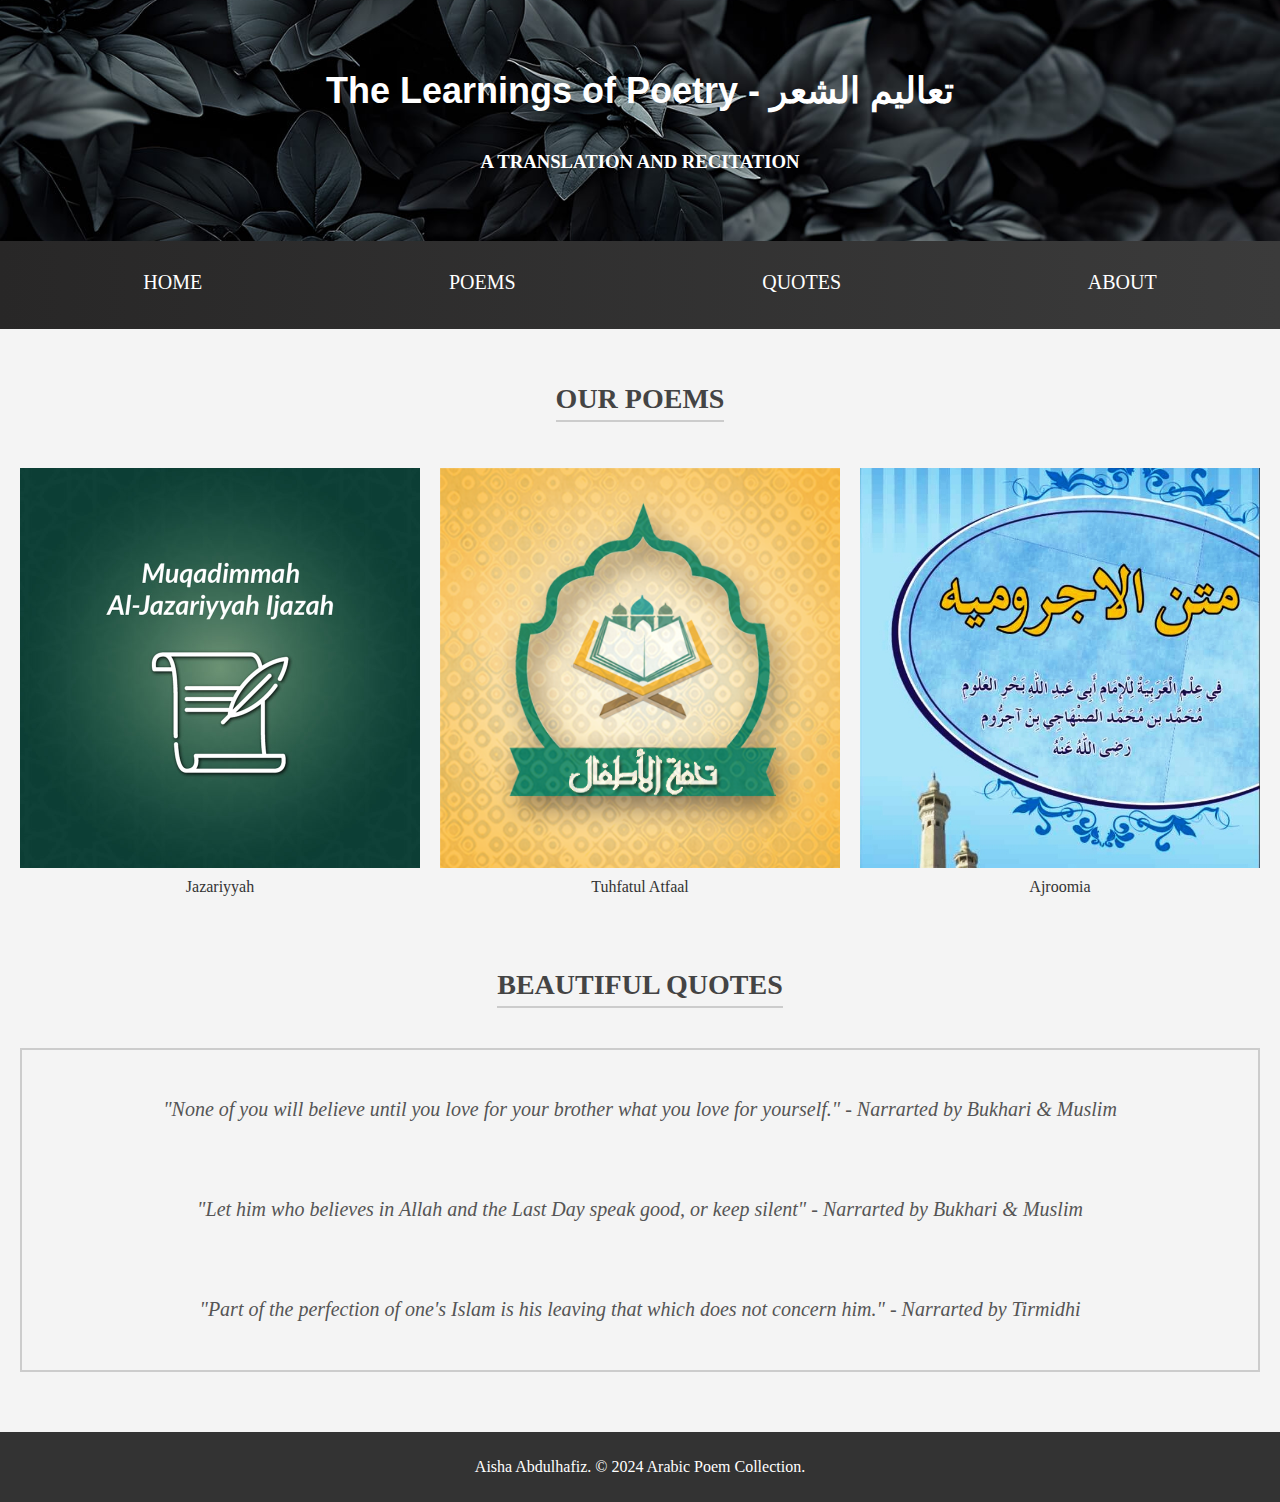
<file: index.html>
<!DOCTYPE html>
<html lang="en">
<head>
    <meta charset="UTF-8">
    <meta name="viewport" content="width=device-width, initial-scale=1.0">
    <title>Hifz App- Arabic Poem Collection</title>
    <link rel="icon" type="image/x-icon" href="assets/p.ico">
    <link rel="stylesheet" href="index.css">
</head>
<body>
    <header>
        <div class="header-background">
            <h1>The Learnings of Poetry - تعاليم الشعر</h1>
            <h3>A TRANSLATION AND RECITATION</h3>
        </div>
        <nav>
            <a href="index.html">Home</a>
            <a href="#poems">Poems</a>
            <a href="#quotes">Quotes</a>
            <a href="#about">About</a>
        </nav>
    </header>
    <main>
        <section id="poems">
            <h2 class="section-title">Our Poems</h2>
            <ul>
                <li><a href="poem1.html"><img src="assets/poem1.jpg" alt="Poem 1" class="poem-img">Jazariyyah</a></li>
                <li><a href="poem2.html"><img src="assets/one.png" alt="Poem 2" class="poem-img">Tuhfatul Atfaal</a></li>
                <li><a href="poem3.html"><img src="assets/poem3.jpg" alt="Poem 3" class="poem-img">Ajroomia</a></li>
            </ul>
        </section>
        <section id="quotes">
            <h2  class="section-title">Beautiful Quotes</h2>
            <div class="quotes-box">
                <div class="quote">
                    <p>"None of you will believe until you love for your brother what you love for yourself." - Narrarted by Bukhari & Muslim</p>
                </div>
                <div class="quote">
                    <p>"Let him who believes in Allah and the Last Day speak good, or keep silent" - Narrarted by Bukhari & Muslim</p>
                </div>
                <div class="quote">
                    <p>"Part of the perfection of one's Islam is his leaving that which does not concern him." -  Narrarted by Tirmidhi</p>
                </div>
            </div>
        </section>
    </main>
    <footer id="about">
        <p>Aisha Abdulhafiz. © 2024 Arabic Poem Collection.</p>
    </footer>
</body>
</html>
</file>
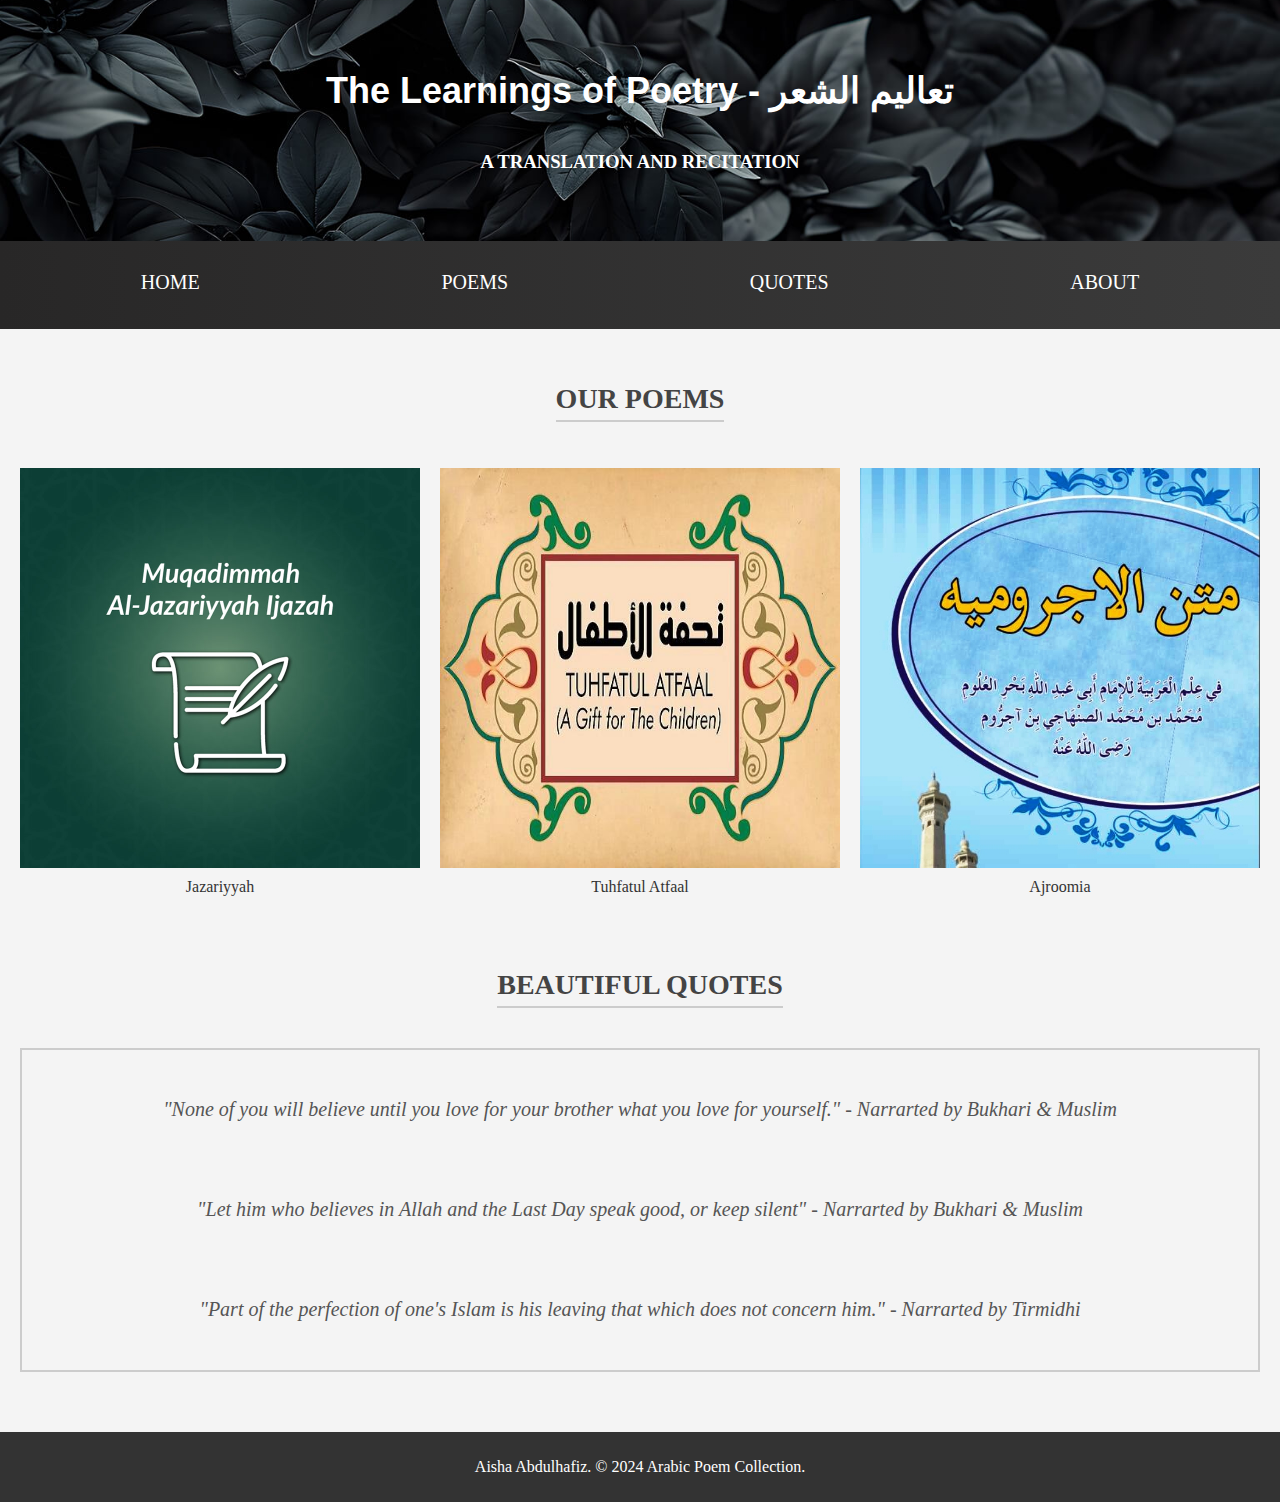
<file: poem.html>
<!DOCTYPE html>
<html lang="en">
<head>
    <meta charset="UTF-8">
    <meta name="viewport" content="width=device-width, initial-scale=1.0">
    <title>Poem Collection</title>
    <link rel="stylesheet" href="poem.css">
</head>
<body>
    <header>
        <div class="header-background">
            <h1>The Learnings of Poetry - تعاليم الشعر</h1>
            <h3>A TRANSLATION AND RECITATION</h3>
        </div>
        <nav>
            <a href="poem.html">Home</a>
            <a href="#poems">Poems</a>
            <a href="#quotes">Quotes</a>
            <a href="#about">About</a>
        </nav>
    </header>
    <main>
        <section id="poems">
            <h2 class="section-title">Our Poems</h2>
            <ul>
                <li><a href="poem1.html"><img src="poem1.jpg" alt="Poem 1" class="poem-img">Jazariyyah</a></li>
                <li><a href="poem2.html"><img src="poem2.jpg" alt="Poem 2" class="poem-img">Tuhfatul Atfaal</a></li>
                <li><a href="poem3.html"><img src="poem3.jpg" alt="Poem 3" class="poem-img">Ajroomia</a></li>
            </ul>
        </section>
        <section id="quotes">
            <h2  class="section-title">Beautiful Quotes</h2>
            <div class="quotes-box">
                <div class="quote">
                    <p>"None of you will believe until you love for your brother what you love for yourself." - Narrarted by Bukhari & Muslim</p>
                </div>
                <div class="quote">
                    <p>"Let him who believes in Allah and the Last Day speak good, or keep silent" - Narrarted by Bukhari & Muslim</p>
                </div>
                <div class="quote">
                    <p>"Part of the perfection of one's Islam is his leaving that which does not concern him." -  Narrarted by Tirmidhi</p>
                </div>
            </div>
        </section>
    </main>
    <footer id="about">
        <p>Aisha Abdulhafiz. © 2024 Arabic Poem Collection.</p>
    </footer>
</body>
</html>
</file>
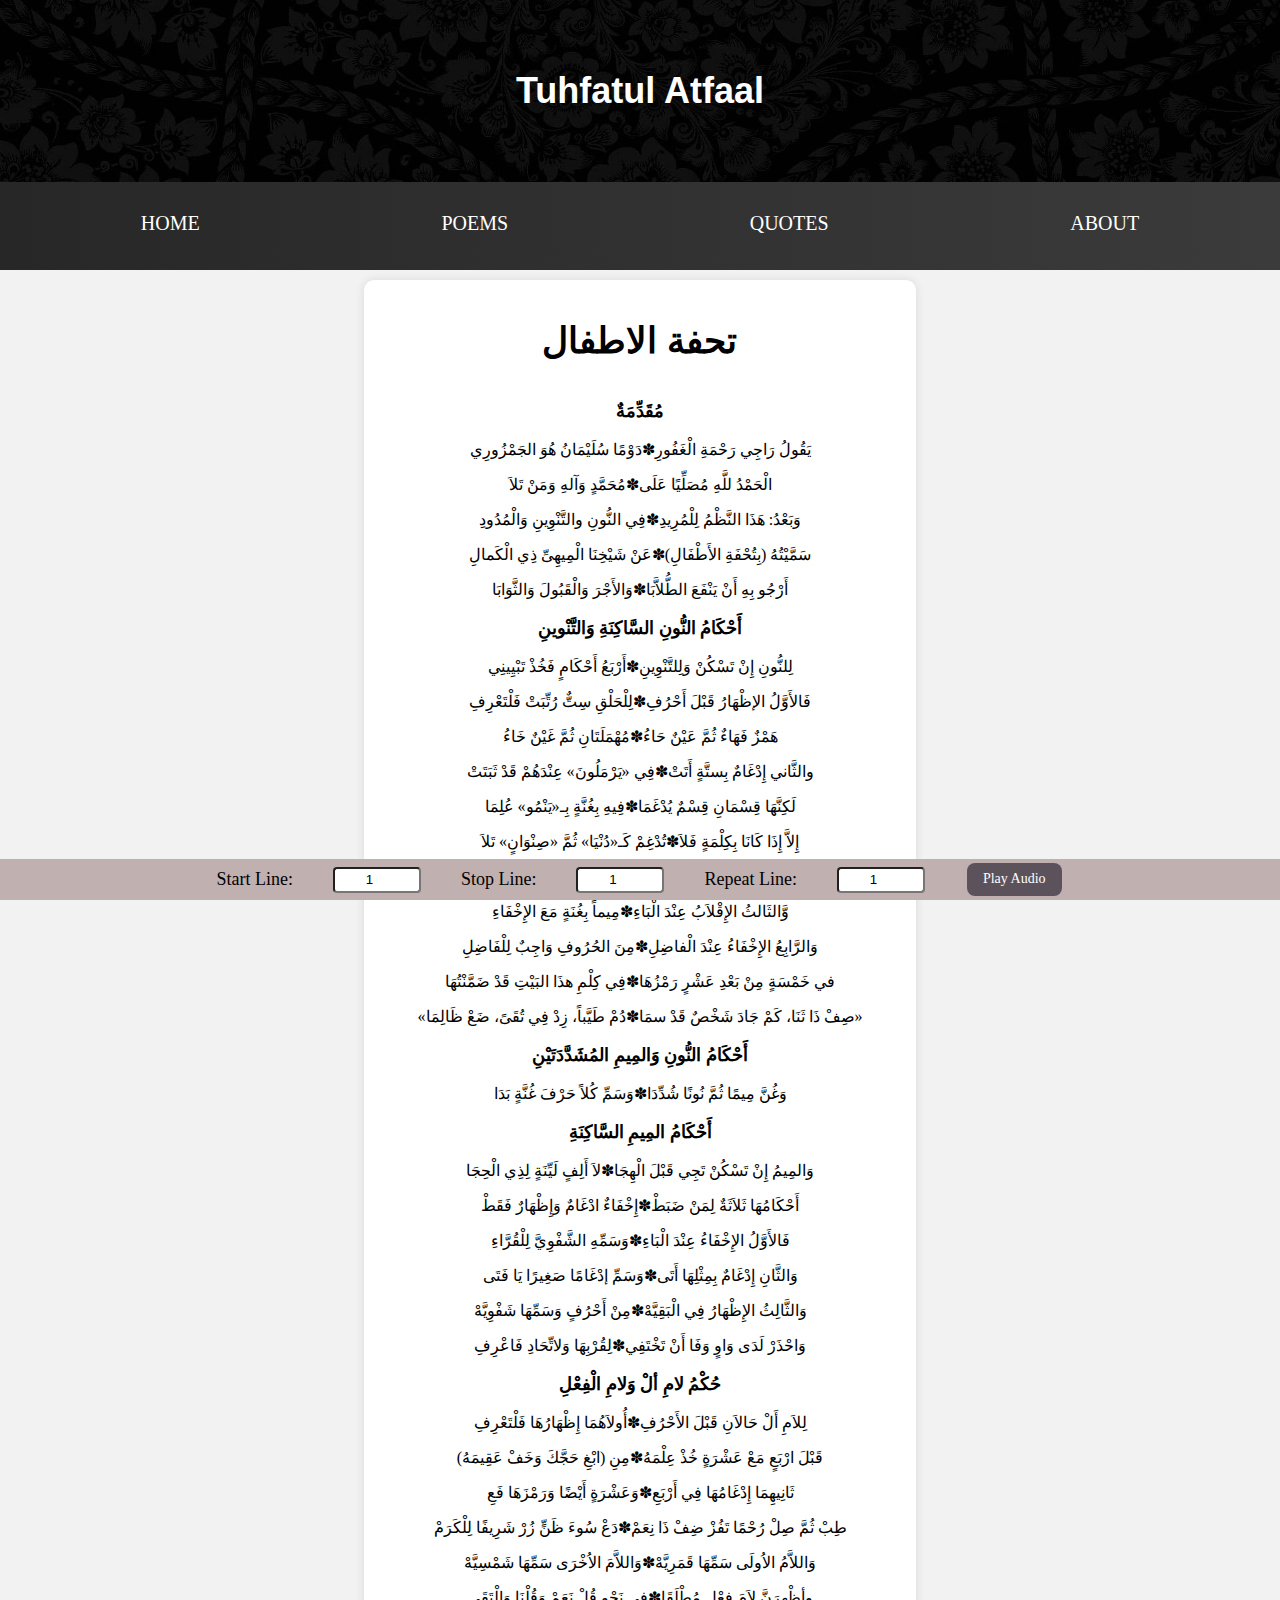
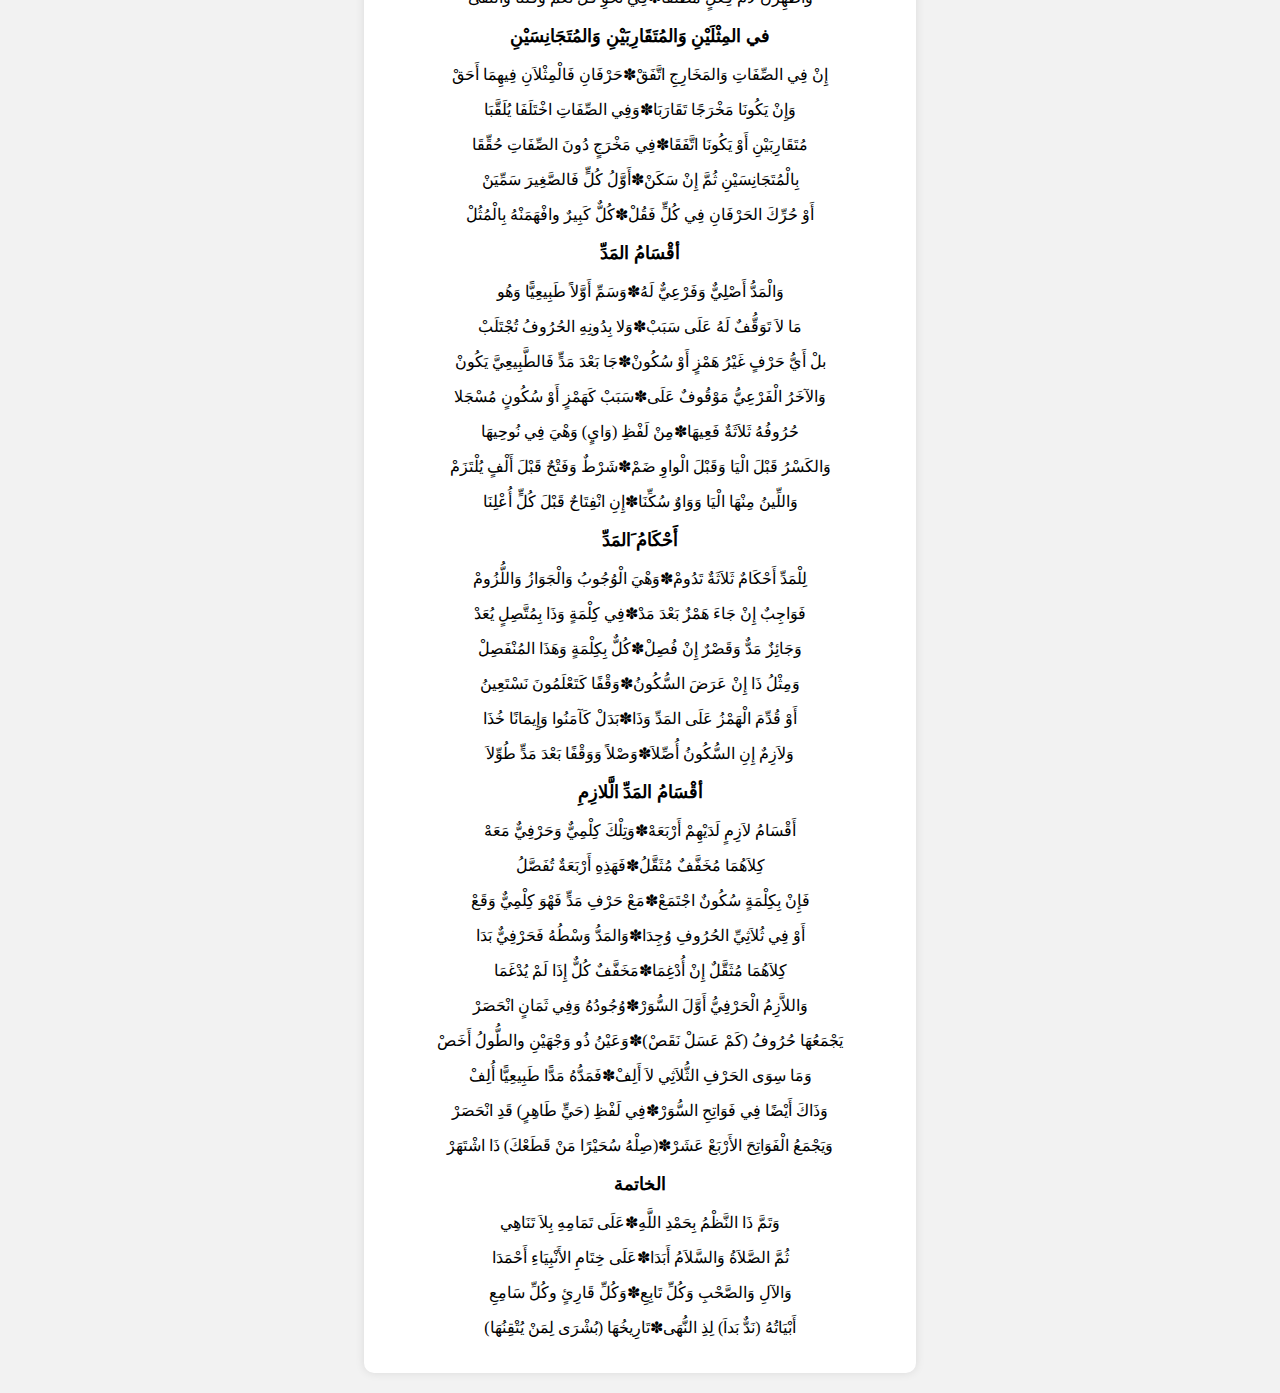
<file: poem2.html>
<!DOCTYPE html>
<html lang="en">
<head>
    <meta charset="UTF-8">
    <meta name="viewport" content="width=device-width, initial-scale=1.0">
    <title>Tuhfatul Atfaal</title>
    <link rel="icon" type="image/x-icon" href="assets/p.ico">
    <script src="index.1.0.js" defer></script>
    <link rel="stylesheet" href="poems.css">
</head>
<body>
    <header>
        <div class="header-background">
            <h1>Tuhfatul Atfaal</h1>
        </div>
            <nav>
                <a href="index.html">Home</a>
                <a href="index.html#poems">Poems</a>
                <a href="index.html#quotes">Quotes</a>
                <a href="index.html#about">About</a>
            </nav>
    </header>

    <main>
        <div class="poem-container">
            <h1>تحفة الاطفال</h1>
            <p id="poem-text">
                <p class="section">مُقَدِّمَةٌ</p>
                <p class="line" id="1" onclick="playClick(this.id)" >يَقُولُ رَاجِي رَحْمَةِ الْغَفُورِ✽دَوْمًا سُلَيْمَانُ هُوَ الجَمْزُورِي</p>
                <p class="line" id="2" onclick="playClick(this.id)" >الْحَمْدُ للَّهِ مُصَلِّيًا عَلَى✽مُحَمَّدٍ وَآلهِ وَمَنْ تَلاَ</p>
                <p class="line" id="3" onclick="playClick(this.id)" >وَبَعْدُ: هَذَا النَّظْمُ لِلْمُرِيدِ✽فِي النُّونِ والتَّنْوِينِ وَالْمُدُودِ</p>
                <p class="line" id="4" onclick="playClick(this.id)" >سَمَّيْتُهُ (بِتُحْفَةِ الأَطْفَالِ)✽عَنْ شَيْخِنَا الْمِيهِىِّ ذِي الْكَمالِ</p>
                <p class="line" id="5" onclick="playClick(this.id)" >أَرْجُو بِهِ أَنْ يَنْفَعَ الطُّلاَّبَا✽وَالأَجْرَ وَالْقَبُولَ وَالثَّوَابَا</p>
                <p class="section">أَحْكَامُ النُّونِ السَّاكِنَةِ وَالتَّنْوينِ</p>
                <p class="line" id="6" onclick="playClick(this.id)" >لِلنُّونِ إِنْ تَسْكُنْ وَلِلتَّنْوِينِ✽أَرْبَعُ أَحْكَامٍ فَخُذْ تَبْيِينِي</p>
                <p class="line" id="7" onclick="playClick(this.id)" >فَالأَوَّلُ الإظْهَارُ قَبْلَ أَحْرُفِ✽لِلْحَلْقِ سِتٌّ رُتِّبَتْ فَلْتَعْرِفِ</p>
                <p class="line" id="8" onclick="playClick(this.id)" >هَمْزٌ فَهَاءٌ ثُمَّ عَيْنٌ حَاءُ✽مُهْمَلَتَانِ ثُمَّ غَيْنٌ خَاءُ</p>
                <p class="line" id="9" onclick="playClick(this.id)" >والثَّاني إِدْغَامٌ بِستَّةٍ أَتَتْ✽فِي «يَرْمَلُونَ» عِنْدَهُمْ قَدْ ثَبَتَتْ</p>
                <p class="line" id="10" onclick="playClick(this.id)" >لَكِنَّهَا قِسْمَانِ قِسْمٌ يُدْغَمَا✽فِيهِ بِغُنَّةٍ بِـ«يَنْمُو» عُلِمَا</p>
                <p class="line" id="11" onclick="playClick(this.id)" >إِلاَّ إِذَا كَانَا بِكِلْمَةٍ فَلاَ✽تُدْغِمْ كَـ«دُنْيَا» ثُمَّ «صِنْوَانٍ» تَلاَ</p>
                <p class="line" id="12" onclick="playClick(this.id)" >وَالثَّاني إِدْغَامٌ بِغَيْرِ غُنَّةْ✽في اللاَّمِ وَالرَّا ثُمَّ كَرّرَنَّهْ</p>
                <p class="line" id="13" onclick="playClick(this.id)" >وَّالثَالثُ الإِقْلاَبُ عِنْدَ الْبَاءِ✽مِيماً بِغُنَةٍ مَعَ الإِخْفَاءِ</p>
                <p class="line" id="14" onclick="playClick(this.id)" >وَالرَّابِعُ الإِخْفَاءُ عِنْدَ الْفاضِلِ✽مِنَ الحُرُوفِ وَاجِبٌ لِلْفَاضِلِ</p>
                <p class="line" id="15" onclick="playClick(this.id)" >في خَمْسَةٍ مِنْ بَعْدِ عَشْرٍ رَمْزُهَا✽فِي كِلْمِ هذَا البَيْتِ قَدْ ضَمَّنْتُهَا</p>
                <p class="line" id="16" onclick="playClick(this.id)" >«صِفْ ذَا ثَنَا، كَمْ جَادَ شَخْصٌ قَدْ سمَا✽دُمْ طَيَّباً، زِدْ فِي تُقَىً، ضَعْ ظَالِمَا»</p>
                <p class="section">أَحْكَامُ النُّونِ وَالمِيمِ المُشَدَّدَتَيْنِ</p>
                <p class="line" id="17" onclick="playClick(this.id)" >وَغُنَّ مِيمًا ثُمَّ نُونًا شُدِّدَا✽وَسَمِّ كُلاً حَرْفَ غُنَّةٍ بَدَا</p>
                <p class="section">أَحْكَامُ المِيمِ السَّاكِنَةِ</p>
                <p class="line" id="18" onclick="playClick(this.id)" >وَالمِيمُ إِنْ تَسْكُنْ تَجِي قَبْلَ الْهِجَا✽لاَ أَلِفٍ لَيِّنَةٍ لِذِي الْحِجَا</p>
                <p class="line" id="19" onclick="playClick(this.id)" >أَحْكَامُهَا ثَلاَثَةٌ لِمَنْ ضَبَطْ✽إِخْفَاءٌ ادْغَامٌ وَإِظْهَارٌ فَقَطْ</p>
                <p class="line" id="20" onclick="playClick(this.id)" >فَالأَوَّلُ الإِخْفَاءُ عِنْدَ الْبَاءِ✽وَسَمِّهِ الشَّفْوِيَّ لِلْقُرَّاءِ</p>
                <p class="line" id="21" onclick="playClick(this.id)" >وَالثَّانِ إِدْغَامٌ بِمِثْلِهَا أَتَى✽وَسَمِّ إدْغَامًا صَغِيرًا يَا فَتَى</p>
                <p class="line" id="22" onclick="playClick(this.id)" >وَالثَّالِثُ الإِظْهَارُ فِي الْبَقِيَّهْ✽مِنْ أَحْرُفٍ وَسَمِّهَا شَفْوِيَّهْ</p>
                <p class="line" id="23" onclick="playClick(this.id)" >وَاحْذَرْ لَدَى وَاوٍ وَفَا أَنْ تَخْتَفِي✽لِقُرْبِهَا وَلاتِّحَادِ فَاعْرِفِ</p>
                <p class="section">حُكْمُ لامِ ألْ وَلامِ الْفِعْلِ</p>
                <p class="line" id="24" onclick="playClick(this.id)" >لِلاَمِ أَلْ حَالاَنِ قَبْلَ الأَحْرُفِ✽أُولاَهُمَا إِظْهَارُهَا فَلْتَعْرِفِ</p>
                <p class="line" id="25" onclick="playClick(this.id)" >قَبْلَ ارْبَعٍ مَعْ عَشْرَةٍ خُذْ عِلْمَهُ✽مِنِ (ابْغِ حَجَّكَ وَخَفْ عَقِيمَهُ)</p>
                <p class="line" id="26" onclick="playClick(this.id)" >ثَانِيهِمَا إِدْغَامُهَا فِي أَرْبَعِ✽وَعَشْرَةٍ أَيْضًا وَرَمْزَهَا فَعِ</p>
                <p class="line" id="27" onclick="playClick(this.id)" >طِبْ ثُمَّ صِلْ رُحْمًا تَفُزْ ضِفْ ذَا نِعَمْ✽دَعْ سُوءَ ظَنٍّ زُرْ شَرِيفًا لِلْكَرَمْ</p>
                <p class="line" id="28" onclick="playClick(this.id)" >وَاللاَّمُ الاُولَى سَمِّهَا قَمَرِيَّهْ✽وَاللاَّمَ الاُخْرَى سَمِّهَا شَمْسِيَّهْ</p>
                <p class="line" id="29" onclick="playClick(this.id)" >وأظْهِرَنَّ لاَمَ فِعْلٍ مُطْلَقَا✽فِي نَحْوِ قُلْ نَعَمْ وَقُلْنَا وَالْتَقَى</p>
                <p class="section">في المِثْلَيْنِ وَالمُتَقَارِبَيْنِ وَالمُتَجَانِسَيْنِ</p>
                <p class="line" id="30" onclick="playClick(this.id)" >إِنْ فِي الصِّفَاتِ وَالمَخَارِجِ اتَّفَقْ✽حَرْفَانِ فَالْمِثْلاَنِ فِيهِمَا أَحَقْ</p>
                <p class="line" id="31" onclick="playClick(this.id)" >وَإِنْ يَكُونَا مَخْرَجًا تَقَارَبَا✽وَفِي الصِّفَاتِ اخْتَلَفَا يُلَقَّبَا</p>
                <p class="line" id="32" onclick="playClick(this.id)" >مُتَقَارِبَيْنِ أَوْ يَكُونَا اتَّفَقَا✽فِي مَخْرَجٍ دُونَ الصِّفَاتِ حُقِّقَا</p>
                <p class="line" id="33" onclick="playClick(this.id)" >بِالْمُتَجَانِسَيْنِ ثُمَّ إِنْ سَكَنْ✽أَوَّلُ كُلٍّ فَالصَّغِيرَ سَمِّيَنْ</p>
                <p class="line" id="34" onclick="playClick(this.id)" >أَوْ حُرِّكَ الحَرْفَانِ فِي كُلٍّ فَقُلْ✽كُلٌّ كَبِيرٌ وافْهَمَنْهُ بِالْمُثُلْ</p>
                <p class="section">أقْسَامُ المَدِّ</p>
                <p class="line" id="35" onclick="playClick(this.id)" >وَالْمَدُّ أَصْلِيٌّ وَفَرْعِيٌّ لَهُ✽وَسَمِّ أَوَّلاً طَبِيعِيًّا وَهُو</p>
                <p class="line" id="36" onclick="playClick(this.id)" >مَا لاَ تَوَقُّفٌ لَهُ عَلَى سَبَبْ✽وَلا بِدُونِهِ الحُرُوفُ تُجْتَلَبْ</p>
                <p class="line" id="37" onclick="playClick(this.id)" >بلْ أَيُّ حَرْفٍ غَيْرُ هَمْزٍ أَوْ سُكُونْ✽جَا بَعْدَ مَدٍّ فَالطَّبِيعِيَّ يَكُونْ</p>
                <p class="line" id="38" onclick="playClick(this.id)" >وَالآخَرُ الْفَرْعِيُّ مَوْقُوفٌ عَلَى✽سَبَبْ كَهَمْزٍ أَوْ سُكُونٍ مُسْجَلا</p>
                <p class="line" id="39" onclick="playClick(this.id)" >حُرُوفُهُ ثَلاَثَةٌ فَعِيهَا✽مِنْ لَفْظِ (وَايٍ) وَهْيَ فِي نُوحِيهَا</p>
                <p class="line" id="40" onclick="playClick(this.id)" >وَالكَسْرُ قَبْلَ الْيَا وَقَبْلَ الْواوِ ضَمْ✽شَرْطٌ وَفَتْحٌ قَبْلَ أَلْفٍ يُلْتَزَمْ</p>
                <p class="line" id="41" onclick="playClick(this.id)" >وَاللِّينُ مِنْهَا الْيَا وَوَاوٌ سُكِّنَا✽إِنِ انْفِتَاحٌ قَبْلَ كُلٍّ أُعْلِنَا</p>
                <p class="section">أَحْكَامُ َالمَدِّ</p>
                <p class="line" id="42" onclick="playClick(this.id)" >لِلْمَدِّ أَحْكَامٌ ثَلاَثَةٌ تَدُومْ✽وَهْيَ الْوُجُوبُ وَالْجَوَازُ وَاللُّزُومْ</p>
                <p class="line" id="43" onclick="playClick(this.id)" >فَوَاجِبٌ إِنْ جَاءَ هَمْزٌ بَعْدَ مَدْ✽فِي كِلْمَةٍ وَذَا بِمُتَّصِلٍ يُعَدْ</p>
                <p class="line" id="44" onclick="playClick(this.id)" >وَجَائِزٌ مَدٌّ وَقَصْرٌ إِنْ فُصِلْ✽كُلٌّ بِكِلْمَةٍ وَهَذَا المُنْفَصِلْ</p>
                <p class="line" id="45" onclick="playClick(this.id)" >وَمِثْلُ ذَا إِنْ عَرَضَ السُّكُونُ✽وَقْفًا كَتَعْلَمُونَ نَسْتَعِينُ</p>
                <p class="line" id="46" onclick="playClick(this.id)" >أَوْ قُدِّمَ الْهَمْزُ عَلَى المَدِّ وَذَا✽بَدَلْ كَآمَنُوا وَإِيمَانًا خُذَا</p>
                <p class="line" id="47" onclick="playClick(this.id)" >وَلاَزِمٌ إِنِ السُّكُونُ أُصِّلاَ✽وَصْلاً وَوَقْفًا بَعْدَ مَدٍّ طُوِّلاَ</p>
                <p class="section">أقْسَامُ المَدِّ الَّلازِمِ</p>
                <p class="line" id="48" onclick="playClick(this.id)" >أَقْسَامُ لاَزِمٍ لَدَيْهِمْ أَرْبَعَهْ✽وَتِلْكَ كِلْمِيٌّ وَحَرْفِيٌّ مَعَهْ</p>
                <p class="line" id="49" onclick="playClick(this.id)" >كِلاَهُمَا مُخَفَّفٌ مُثَقَّلُ✽فَهَذِهِ أَرْبَعَةٌ تُفَصَّلُ</p>
                <p class="line" id="50" onclick="playClick(this.id)" >فَإِنْ بِكِلْمَةٍ سُكُونٌ اجْتَمَعْ✽مَعْ حَرْفِ مَدٍّ فَهْوَ كِلْمِيٌّ وَقَعْ</p>
                <p class="line" id="51" onclick="playClick(this.id)" >أَوْ فِي ثُلاَثِيِّ الحُرُوفِ وُجِدَا✽وَالمَدُّ وَسْطُهُ فَحَرْفِيٌّ بَدَا</p>
                <p class="line" id="52" onclick="playClick(this.id)" >كِلاَهُمَا مُثَقَّلٌ إِنْ أُدْغِمَا✽مَخَفَّفٌ كُلٌّ إِذَا لَمْ يُدْغَمَا</p>
                <p class="line" id="53" onclick="playClick(this.id)" >وَاللاَّزِمُ الْحَرْفِيُّ أَوَّلَ السُّوَرْ✽وُجُودُهُ وَفِي ثَمَانٍ انْحَصَرْ</p>
                <p class="line" id="54" onclick="playClick(this.id)" >يَجْمَعُهَا حُرُوفُ (كَمْ عَسَلْ نَقَصْ)✽وَعَيْنُ ذُو وَجْهَيْنِ والطُّولُ أَخَصْ</p>
                <p class="line" id="55" onclick="playClick(this.id)" >وَمَا سِوَى الحَرْفِ الثُّلاَثِي لاَ أَلِفْ✽فَمَدُّهُ مَدًّا طَبِيعِيًّا أُلِفْ</p>
                <p class="line" id="56" onclick="playClick(this.id)" >وَذَاكَ أَيْضًا فِي فَوَاتِحِ السُّوَرْ✽فِي لَفْظِ (حَيٍّ طَاهِرٍ) قَدِ انْحَصَرْ</p>
                <p class="line" id="57" onclick="playClick(this.id)" >وَيَجْمَعُ الْفَوَاتِحَ الأَرْبَعْ عَشَرْ✽(صِلْهُ سُحَيْرًا مَنْ قَطَعْكَ) ذَا اشْتَهَرْ</p>
                <p class="section">الخاتمة</p>
                <p class="line" id="58" onclick="playClick(this.id)" >وَتَمَّ ذَا النَّظْمُ بِحَمْدِ اللَّهِ✽عَلَى تَمَامِهِ بِلاَ تَنَاهِي</p>
                <p class="line" id="59" onclick="playClick(this.id)" >ثُمَّ الصَّلاَةُ وَالسَّلاَمُ أَبَدَا✽عَلَى خِتَامِ الأَنْبِيَاءِ أَحْمَدَا</p>
                <p class="line" id="60" onclick="playClick(this.id)" >وَالآلِ وَالصَّحْبِ وَكُلِّ تَابِعِ✽وَكُلِّ قَارِئٍ وكُلِّ سَامِعِ</p>
                <p class="line" id="61" onclick="playClick(this.id)" >أَبْيَاتُهُ (نَدٌّ بَداَ) لِذِ النُّهَى✽تَارِيخُهَا (بُشْرَى لِمَنْ يُتْقِنُهَا)</p>
            </p>
        </div>
    </main>
    <audio id="poem-audio" src="" preload="auto"></audio>

    <div class="navi" id="fixed">
        <button class="dropdown-toggle" onclick="toggleDropdown()">☰ Menu</button>

        <div class="dropdown-content">
            <label for="start">Start Line:</label>
            <input type="number" id="start" name="Start" min="1" max="61" value="1" onchange="startLineChange(this.value)">
        
            <label for="stop">Stop Line:</label>
            <input type="number" id="stop" name="Stop" min="1" max="61" value="1" onchange="stopLineChange(this.value)">

            <label for="repeat">Repeat Line:</label>
            <input type="number" id="repeat" name="repeat" min="1" max="10" value="1">
            
            <button id="play" onclick="playAudio()">Play Audio</button>
        </div>
    </div>
</body>

</html>
</file>
<file: index.css>
body {
    font-family: 'Times New Roman', Times, serif;
    margin: 0;
    padding: 0;
    background-color: #f4f4f4;
    overflow-x: hidden;
}

header {
    color: #fff;
    text-align: center;
    background: linear-gradient(to right, rgb(40, 39, 39), rgb(59, 59, 59));
    margin-bottom: 10px;
}

.header-background {
    background-image: url('assets/four.jpg');
    background-size: cover;
    background-position: center;
    padding: 50px 10px;
    color: #fff;
}

h1 {
    font-size: 36px;
    margin: 0;
    padding: 20px;
    display: inline-block;
    font-family: 'Arial Narrow', Arial, sans-serif;
}

nav {
    display: flex;
    justify-content: space-around;
    padding: 10px 10px;
    margin: 10px;
    padding-bottom: 25px;
    overflow: hidden;
    box-sizing: border-box;
    flex-wrap: wrap; 
    width: 100%; 
}

nav a {
    color: white;
    text-decoration: none;
    padding: 10px 20px;
    border-radius: 5px;
    transition: background-color 0.3s, color 0.3s;
    font-size: 20px;
    text-transform: uppercase;
    box-sizing: border-box;
}

nav a:hover {
    background-color: #c2c2c2;
    color: #333;
}

main {
    padding: 20px;
    text-align: center;
}

ul {
    list-style: none;
    padding: 0;
    display: flex;
    flex-wrap: wrap;
    justify-content: center;
    gap: 20px;
}

li {
    margin: 10px 0;
}

a {
    text-decoration: none;
    color: #333;
}

.poem-img {
    width: 400px;
    height: 400px;
    object-fit: cover;
    display: block;
    margin: 0 auto 10px;
}

section {
    margin-bottom: 40px;
}

.quotes-box {
    border: 2px solid #ccc;
    margin-top: 20px;
}

.quote {
    font-size: 20px;
    font-style: italic;
    margin: 20px 0;
    color: #555;
    text-align: left;
}

.quote p {
    display: flex;
    justify-content: center;
    align-items: center;
    height: 80px;
    margin: 0;
}

@media only screen and (max-width: 600px) {
    .quote {
        padding: 20px;
    }
}

.section-title {
    font-family: 'Playfair Display', serif;
    font-size: 28px;
    color: #444;
    border-bottom: 2px solid #ccc;
    display: inline-block;
    margin-bottom: 20px;
    padding-bottom: 5px;
    text-transform: uppercase;
}

footer {
    background-color: #333;
    color: #fff;
    padding: 10px 0;
    text-align: center;
}

@media (max-width: 669px) {
    nav {
        display: inline;
        text-align: center;
    }

    nav a {
        float: none;
        display: block;
        width: 100%;
    }
}
</file>
<file: poem.css>
body {
    font-family: 'Times New Roman', Times, serif;
    margin: 0;
    padding: 0;
    background-color: #f4f4f4;
}

header {
    color: #fff;
    text-align: center;
    background: linear-gradient(to right, rgb(40, 39, 39), rgb(59, 59, 59));
    margin-bottom: 10px;
}

.header-background {
    background-image: url('four.jpg');
    background-size: cover;
    background-position: center;
    padding: 50px 10px;
    color: #fff;
}

h1 {
    font-size: 36px;
    margin: 0;
    padding: 20px;
    display: inline-block;
    font-family: 'Arial Narrow', Arial, sans-serif;
}

nav {
    display: flex;
    justify-content: space-around;
    padding: 10px 10px;
    margin: 10px;
    padding-bottom: 25px;
}

nav a {
    color: white;
    text-decoration: none;
    padding: 10px 20px;
    border-radius: 5px;
    transition: background-color 0.3s, color 0.3s;
    font-size: 20px;
    text-transform: uppercase;
}

nav a:hover {
    background-color: #c2c2c2;
    color: #333;
}

main {
    padding: 20px;
    text-align: center;
}

ul {
    list-style: none;
    padding: 0;
    display: flex;
    flex-wrap: wrap;
    justify-content: center;
    gap: 20px;
}

li {
    margin: 10px 0;
}

a {
    text-decoration: none;
    color: #333;
}

.poem-img {
    width: 400px;
    height: 400px;
    object-fit: cover;
    display: block;
    margin: 0 auto 10px;
}

section {
    margin-bottom: 40px;
}

.quotes-box {
    border: 2px solid #ccc;
    margin-top: 20px;
}

.quote {
    font-size: 20px;
    font-style: italic;
    margin: 20px 0;
    color: #555;
    text-align: left;
}

.quote p {
    display: flex;
    justify-content: center;
    align-items: center;
    height: 80px;
    margin: 0;
}
.section-title {
    font-family: 'Playfair Display', serif;
    font-size: 28px;
    color: #444;
    border-bottom: 2px solid #ccc;
    display: inline-block;
    margin-bottom: 20px;
    padding-bottom: 5px;
    text-transform: uppercase;
}

footer {
    background-color: #333;
    color: #fff;
    padding: 10px 0;
    text-align: center;
}
</file>
<file: poems.css>
body {
    background-color: #f2f2f2;
    font-family: 'Times New Roman', Times, serif;
    margin: 0;
    padding: 0;
    box-sizing: border-box;
}

header {
    color: #fff;
    text-align: center;
    background: linear-gradient(to right, rgb(40, 39, 39), rgb(59, 59, 59));
    margin-bottom: 10px;
}

.header-background {
    background-image: url('assets/three.jpg');
    background-size: cover;
    background-position: center;
    padding: 50px 10px;
    color: #fff;
}

h1 {
    font-size: 36px;
    margin: 0;
    padding: 20px;
    display: inline-block;
    font-family: 'Arial Narrow', Arial, sans-serif;
}

nav {
    display: flex;
    justify-content: space-around;
    padding: 10px 10px;
    margin: 10px;
    padding-bottom: 25px;
    overflow: hidden;
    box-sizing: border-box;
    flex-wrap: wrap; 
}

.navi {
    display: flex;
    justify-content: center;
    align-items: center;
    font-size: 18px;
    gap: 40px;
    background-color: #c1b0b0;
    border-top: 40px;
    font-family: Georgia, 'Times New Roman', Times, serif;
    flex-wrap: wrap; 
}

.navi input[type="number"]{
    text-align: center;
    width: 80px;
    height: 20px;
    border-radius: 4px;
}

#fixed {
    position: fixed;
    bottom: 0;
    width: 100%;
    z-index: 100;
}


nav a {
    color: white;
    text-decoration: none;
    padding: 10px 20px;
    border-radius: 5px;
    transition: background-color 0.3s, color 0.3s;
    font-size: 20px;
    text-transform: uppercase;
    box-sizing: border-box;
}

nav a:hover {
    background-color: #c2c2c2;
    color: #333;
    box-sizing: border-box;
}

main {
    display: flex;
    justify-content: center;
    align-items: center;
    flex-direction: column;
    margin-bottom: 20px;
}

.section {
    font-weight: bold;
    font-size: large;
}

.line.highlight {
    background-color: #f4f430; 
}

.font-brown {
    color: rgb(189, 55, 55);
}

.poem-container {
    background-color: #fff;
    padding: 20px;
    border-radius: 10px;
    box-shadow: 0 0 10px rgba(0, 0, 0, 0.1);
    width: 40%;
    text-align: center;
}

#poem-text {
    margin: 0;
}

#repeat {
    text-align: center;
    width: 80px;
    height: 20px;
    border-radius: 4px;
}

button {
    background-color: #5c525c;
    color: white;
    border: none;
    padding: 8px 16px;
    padding-bottom: 9px;
    text-align: center;
    text-decoration: none;
    display: inline-block;
    font-size: 14px;
    margin: 4px 2px;
    cursor: pointer;
    border-radius: 8px;
    font-family: Georgia, 'Times New Roman', Times, serif ;
}

.dropdown-toggle {
    display: none;
}

.dropdown-content{
    display: flex;
    justify-content: center;
    align-items: center;
    font-size: 18px;
    gap: 40px;
    background-color: #c1b0b0;
    border-top: 40px;
    font-family: Georgia, 'Times New Roman', Times, serif;
    flex-wrap: wrap; 
}

/* Adjust for tablets */
@media (max-width: 912px) {
    .navi {
        flex-direction: column;
        align-items: center;
        gap: 20px;
    }

    .dropdown-toggle {
        display: block;
    }

    .dropdown-content {
        display: none;
        width: 100%;
    }

    .navi.active .dropdown-content {
        display: flex;
    }

    .navi input[type="number"] {
        width: 90px;
        height: 20px;
    }

    #repeat {
        width: 90px;
        height: 20px;
    }

    button {
        padding: 8px 18px 10px;
        font-size: 12px;
    }
}

/* Adjust for phones */

@media (max-width: 768px) {
    .navi {
        flex-direction: column;
        align-items: center;
        gap: 10px;
    }

    .dropdown-toggle {
        display: block; /* Visible on phones */
    }

    .dropdown-content {
        display: none;
        flex-direction: column;
        align-items: center;
        gap: 10px;
        width: 100%;
    }

    .navi.active .dropdown-content {
        display: flex;
    }

    .navi label,
    .navi input[type="number"],
    .navi button {
        width: 100%;
        text-align: center;
    }

    .navi input[type="number"] {
        width: 100%;
        text-align: center;
    }
    
    #repeat {
        width: 100%;
        text-align: center;
    }

    button {
        width: 100%;
        padding: 10px;
        font-size: 16px;
    }
}

@media (min-width: 768px) {
    nav a {
        float: none;
        display: inline;
        text-align: center;
    }

    nav a:hover {
        background-color: #c2c2c2;
        color: #333;
    }
}

@media (max-width: 669px) {
    nav {
        display: inline;
        text-align: center;
    }

    nav a {
        float: none;
        display: block;
        width: 100%;
        text-align: center;
    }

    nav a:hover {
        background-color: #c2c2c2;
        color: #333;
    }
}
</file>
